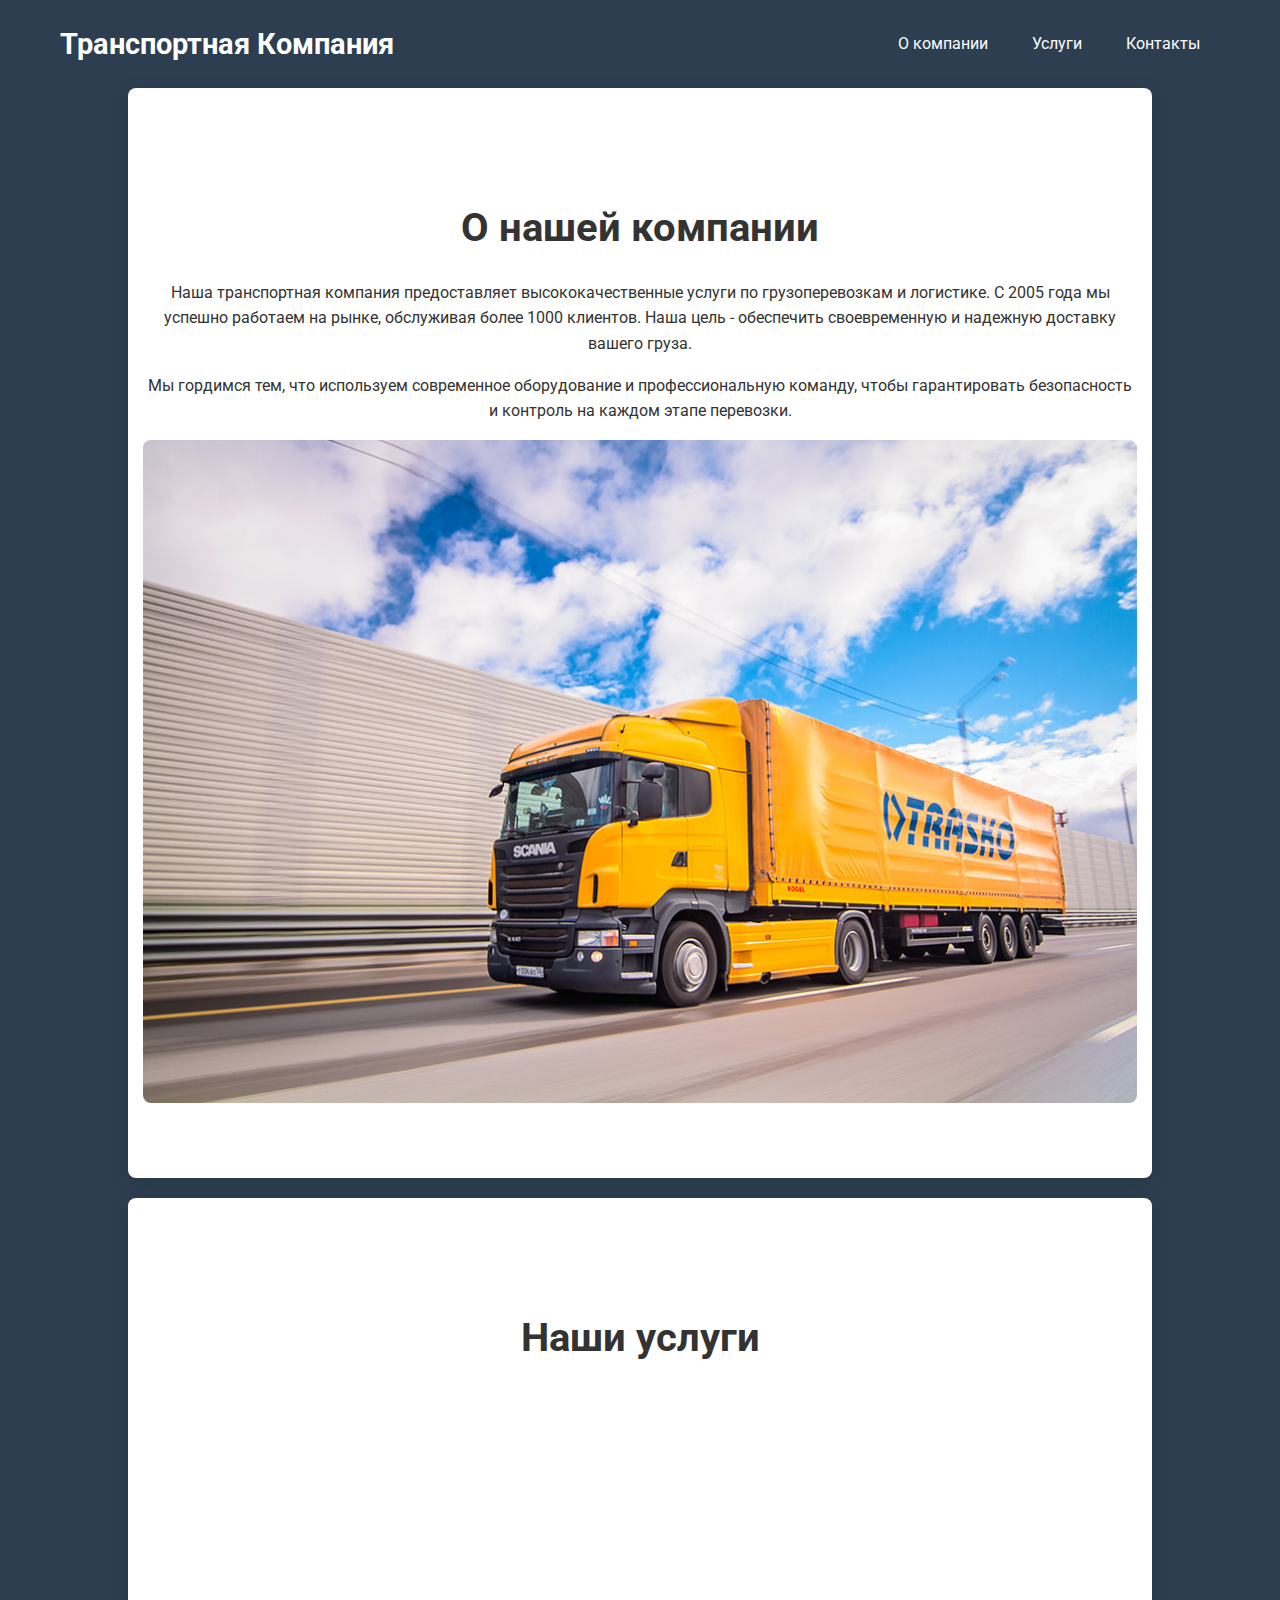
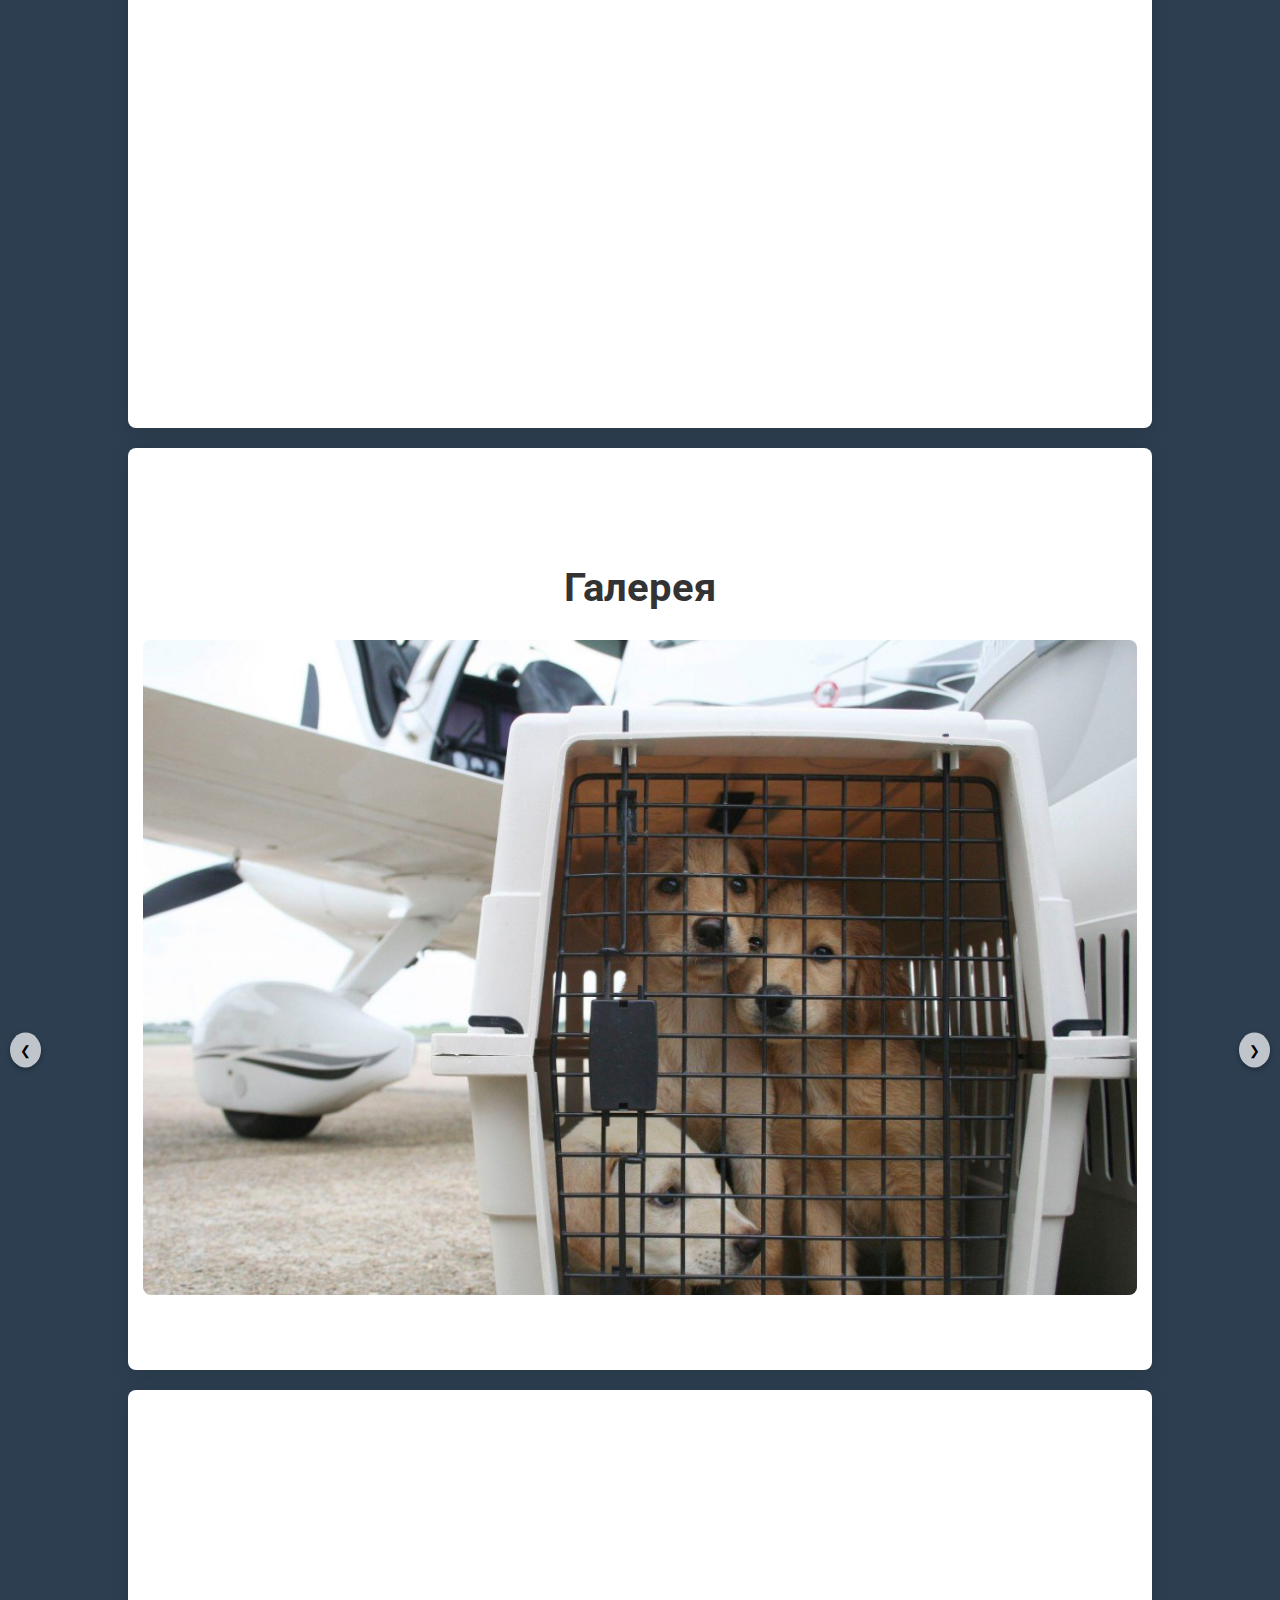
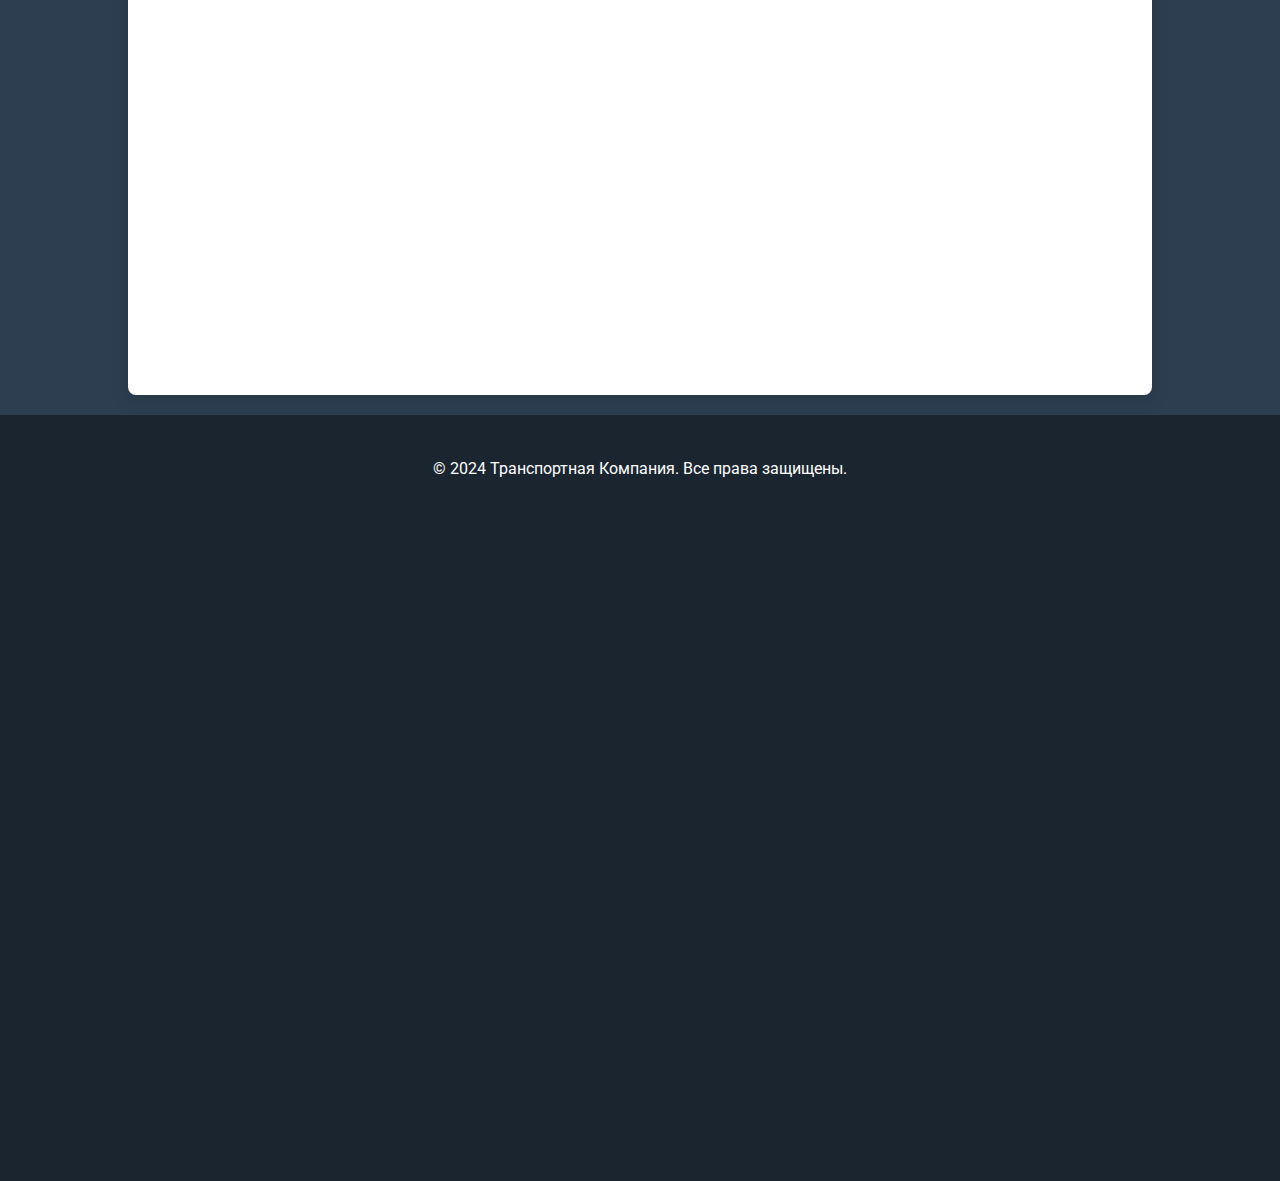
<file: транспортная компания/index.html>
<!DOCTYPE html>
<html lang="ru">
<head>
    <meta charset="UTF-8">
    <meta name="viewport" content="width=device-width, initial-scale=1.0">
    <title>Транспортная Компания</title>
    <link rel="stylesheet" href="main.css">
    <link rel="preconnect" href="https://fonts.googleapis.com">
    <link rel="preconnect" href="https://fonts.gstatic.com" crossorigin>
    <link href="https://fonts.googleapis.com/css2?family=Roboto:wght@400;700&display=swap" rel="stylesheet">
</head>
<body>
    <header>
        <div class="container header-container">
            <h1 class="logo">Транспортная Компания</h1>
            <nav>
                <ul>
                    <li><a href="./index.html">О компании</a></li>
                    <li><a href="./services.html">Услуги</a></li>
                    <li><a href="./contact.html">Контакты</a></li>
                </ul>
            </nav>
        </div>
    </header>

    <section id="about">
        <div class="container">
            <h2 class="hidden">О нашей компании</h2>
            <p class="hidden">Наша транспортная компания предоставляет высококачественные услуги по грузоперевозкам и логистике. С 2005 года мы успешно работаем на рынке, обслуживая более 1000 клиентов. Наша цель - обеспечить своевременную и надежную доставку вашего груза.</p>
            <p class="hidden">Мы гордимся тем, что используем современное оборудование и профессиональную команду, чтобы гарантировать безопасность и контроль на каждом этапе перевозки.</p>
            <img class="gallery-image hidden" src="./img/транспортная компания.jpg" alt="Транспортная Компания" >
        </div>
    </section>

    <section id="services">
        <div class="container">
            <h2>Наши услуги</h2>
            <div class="service-list">
                <div class="service-item hidden">
                    <h3>Грузоперевозки</h3>
                    <p>Мы предоставляем услуги по перевозке различных типов грузов. Наши водители имеют большой опыт и знают, как обеспечить безопасность вашего груза.</p>
                </div>
                <div class="service-item hidden">
                    <h3>Логистика</h3>
                    <p>Наша команда сможет спланировать и оптимизировать ваши грузовые перевозки, чтобы снизить затраты и повысить эффективность.</p>
                </div>
                <div class="service-item hidden">
                    <h3>Перевозка животных</h3>
                    <p>Мы также предлагаем услуги по безопасной перевозке домашних животных и других живых существ, обеспечивая комфорт для них на протяжении всей поездки.</p>
                </div>
                <div class="service-item hidden">
                    <h3>Складские услуги</h3>
                    <p>Обеспечиваем надежные складские услуги для хранения ваших товаров до момента доставки.</p>
                </div>
            </div>
        </div>
    </section>

    <section id="gallery">
        <div class="container">
            <h2>Галерея</h2> 
            <div class="carousel" id="carousel">
                <img src="./img/животные.jpg" alt="Грузовик 1" class="carousel-img active">
                <img src="./img/логистика.jpg" alt="Грузовик 2" class="carousel-img">
                <img src="./img/перевозки.webp" alt="Логистика" class="carousel-img">
                <img src="./img/транспортная компания.jpg" alt="Склад" class="carousel-img">
            </div>
            <button class="carousel-button carousel-button-left" id="prevBtn">❮</button>
            <button class="carousel-button carousel-button-right" id="nextBtn">❯</button>
        </div>
    </section>
    

    <section id="contact">
        <div class="container hidden">
            <h2>Связаться с нами</h2>
            <form id="contactForm">
                <label for="name">Имя:</label>
                <input type="text" id="name" name="name" required>
    
                <label for="email">Электронная почта:</label>
                <input type="email" id="email" name="email" required>
    
                <label for="message">Сообщение:</label>
                <textarea id="message" name="message" required></textarea>
    
                <button type="submit">Отправить</button>
            </form>
        </div>
        
        <!-- Модальное окно -->
        <div id="successModal" class="modal">
            <div class="modal-content">
                <span class="close-button">&times;</span>
                <p>Ваши данные успешно отправлены!</p>
            </div>
        </div>
    </section>

    

    <footer>
        <div class="container">
            <p>&copy; 2024 Транспортная Компания. Все права защищены.</p>
            <div class="map-container">
                <iframe src="https://yandex.ru/map-widget/v1/?um=constructor%3Ab9493637860a441e64ba3bbbc04ddc63fe0c51b138925cd23ec251e20b80e0ea&amp;source=constructor" frameborder="0" allowfullscreen></iframe>
            </div>
        </div>
    </footer>

    <script src="main.js"></script>
    <script src="scroll.js"></script>
    <script src="button.js"></script>
</body>
</html>
</file>
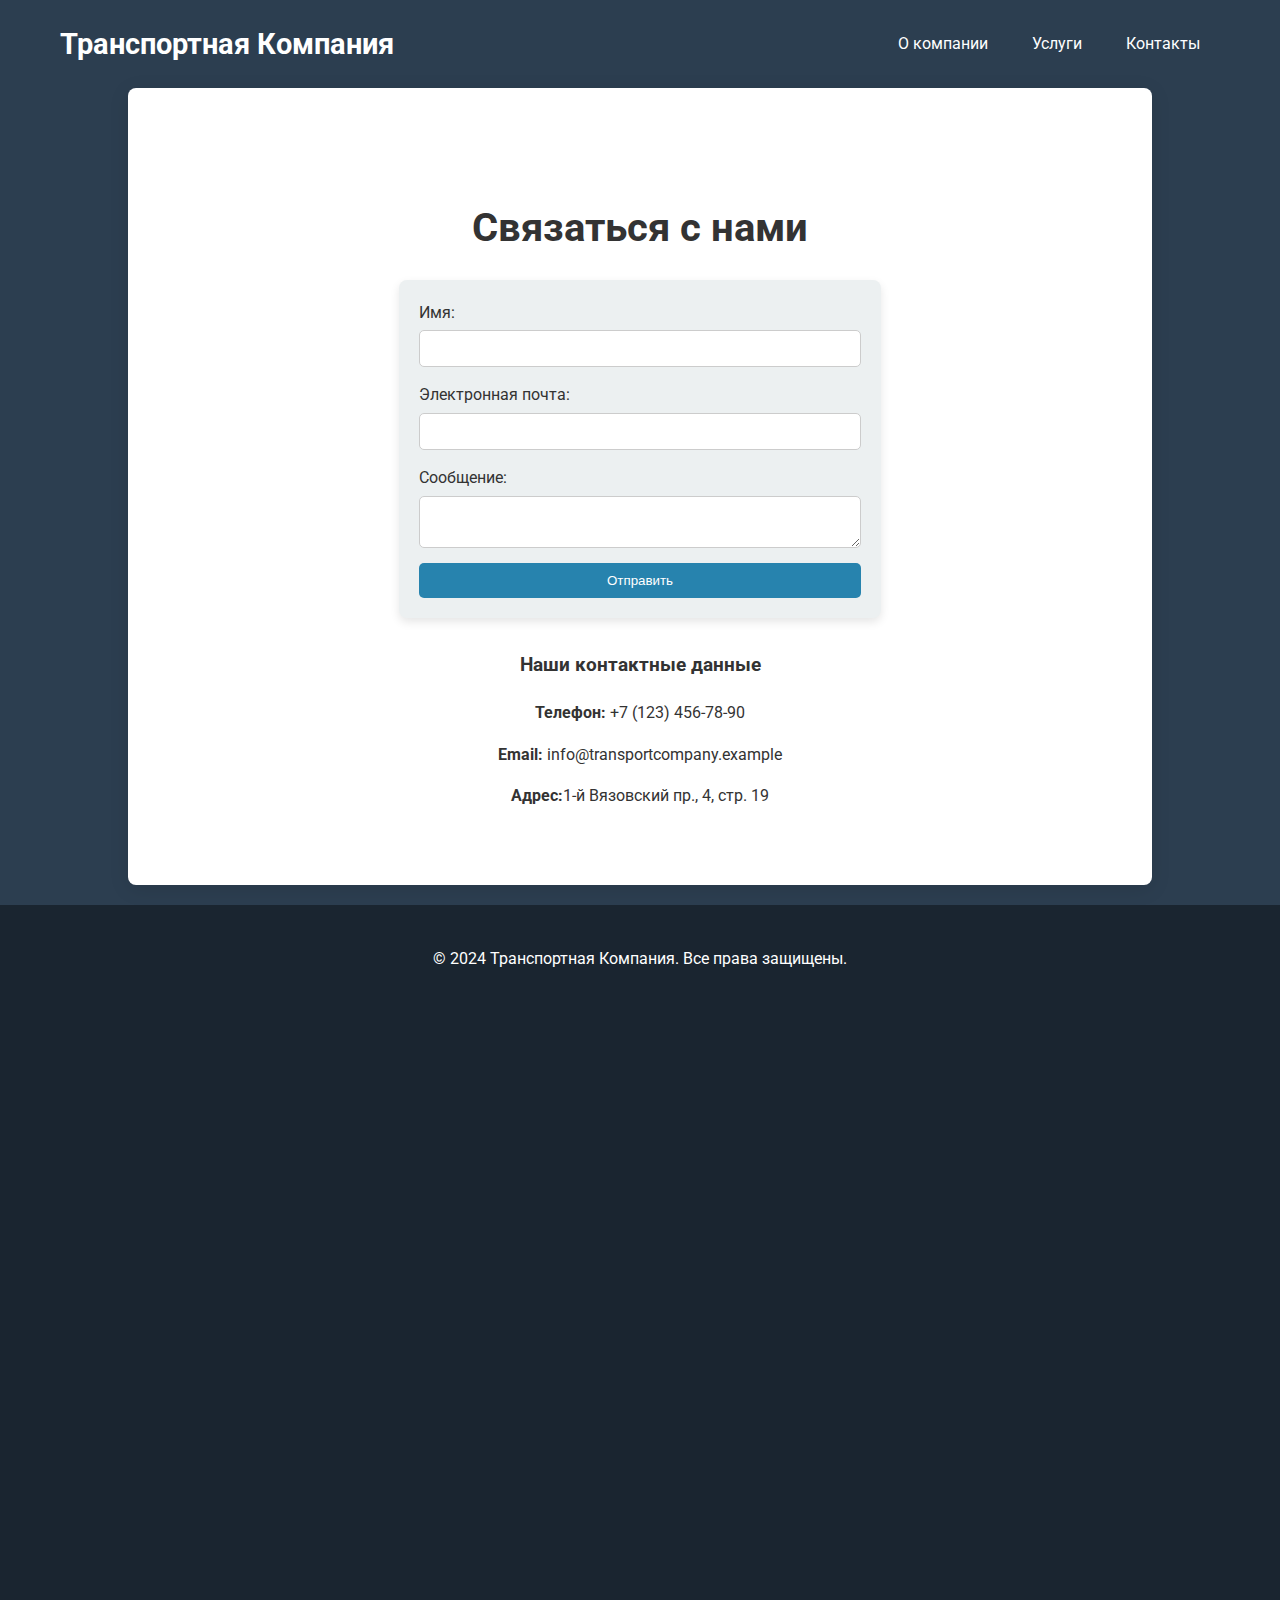
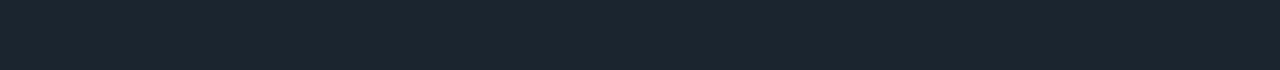
<file: транспортная компания/contact.html>
<!DOCTYPE html>
<html lang="ru">
<head>
    <meta charset="UTF-8">
    <meta name="viewport" content="width=device-width, initial-scale=1.0">
    <title>Контакты - Транспортная Компания</title>
    <link rel="stylesheet" href="main.css">
    <link rel="stylesheet" href="contact.css">
    <link rel="preconnect" href="https://fonts.googleapis.com">
    <link rel="preconnect" href="https://fonts.gstatic.com" crossorigin>
    <link href="https://fonts.googleapis.com/css2?family=Roboto:wght@400;700&display=swap" rel="stylesheet">
</head>
<body>
    <header>
        <div class="container header-container">
            <h1 class="logo">Транспортная Компания</h1>
            <nav>
                <ul>
                    <li><a href="./index.html">О компании</a></li>
                    <li><a href="./services.html">Услуги</a></li>
                    <li><a href="./contact.html">Контакты</a></li>
                </ul>
            </nav>
        </div>
    </header>

    <section id="contact">
        <div class="container hidden" style="width: 50%;">
            <h2>Связаться с нами</h2>
            <form id="contactForm">
                <label for="name">Имя:</label>
                <input type="text" id="name" name="name" required>
    
                <label for="email">Электронная почта:</label>
                <input type="email" id="email" name="email" required>
    
                <label for="message">Сообщение:</label>
                <textarea id="message" name="message" required></textarea>
    
                <button type="submit">Отправить</button>
            </form>
        </div>
        
        <!-- Модальное окно -->
        <div id="successModal" class="modal">
            <div class="modal-content">
                <span class="close-button">&times;</span>
                <p>Ваши данные успешно отправлены!</p>
            </div>
        </div>

            <h3>Наши контактные данные</h3>
            <p><strong>Телефон:</strong> +7 (123) 456-78-90</p>
            <p><strong>Email:</strong> info@transportcompany.example</p>
            <p><strong>Адрес:</strong>1-й Вязовский пр., 4, стр. 19</p>
        </div>
    </section>

    <footer>
        <div class="container">
            <p>&copy; 2024 Транспортная Компания. Все права защищены.</p>
            <div class="map-container">
                <iframe src="https://yandex.ru/map-widget/v1/?um=constructor%3Ab9493637860a441e64ba3bbbc04ddc63fe0c51b138925cd23ec251e20b80e0ea&amp;source=constructor" frameborder="0" allowfullscreen></iframe>
            </div>
        </div>
    </footer>
    <script src="main.js"></script>
    <script src="scroll.js"></script>
    <script src="button.js"></script>
</body>
</html>
</file>
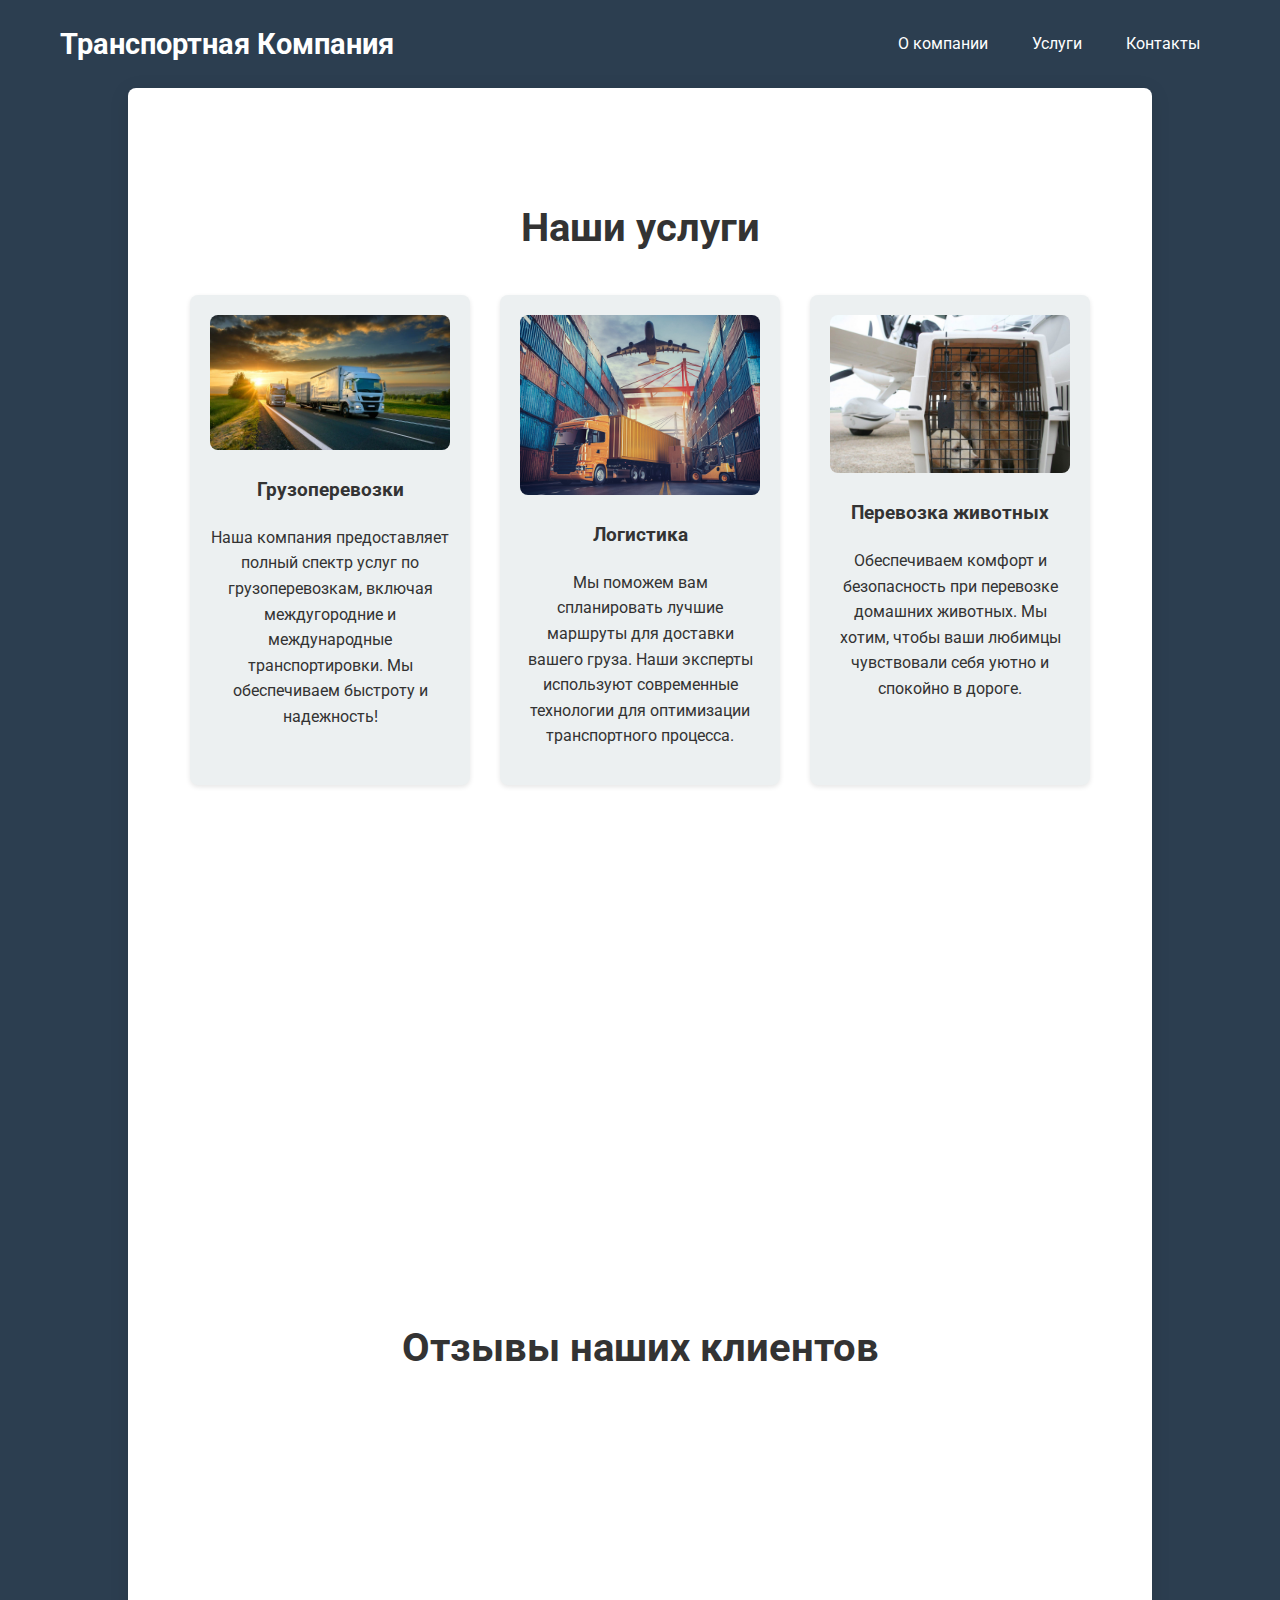
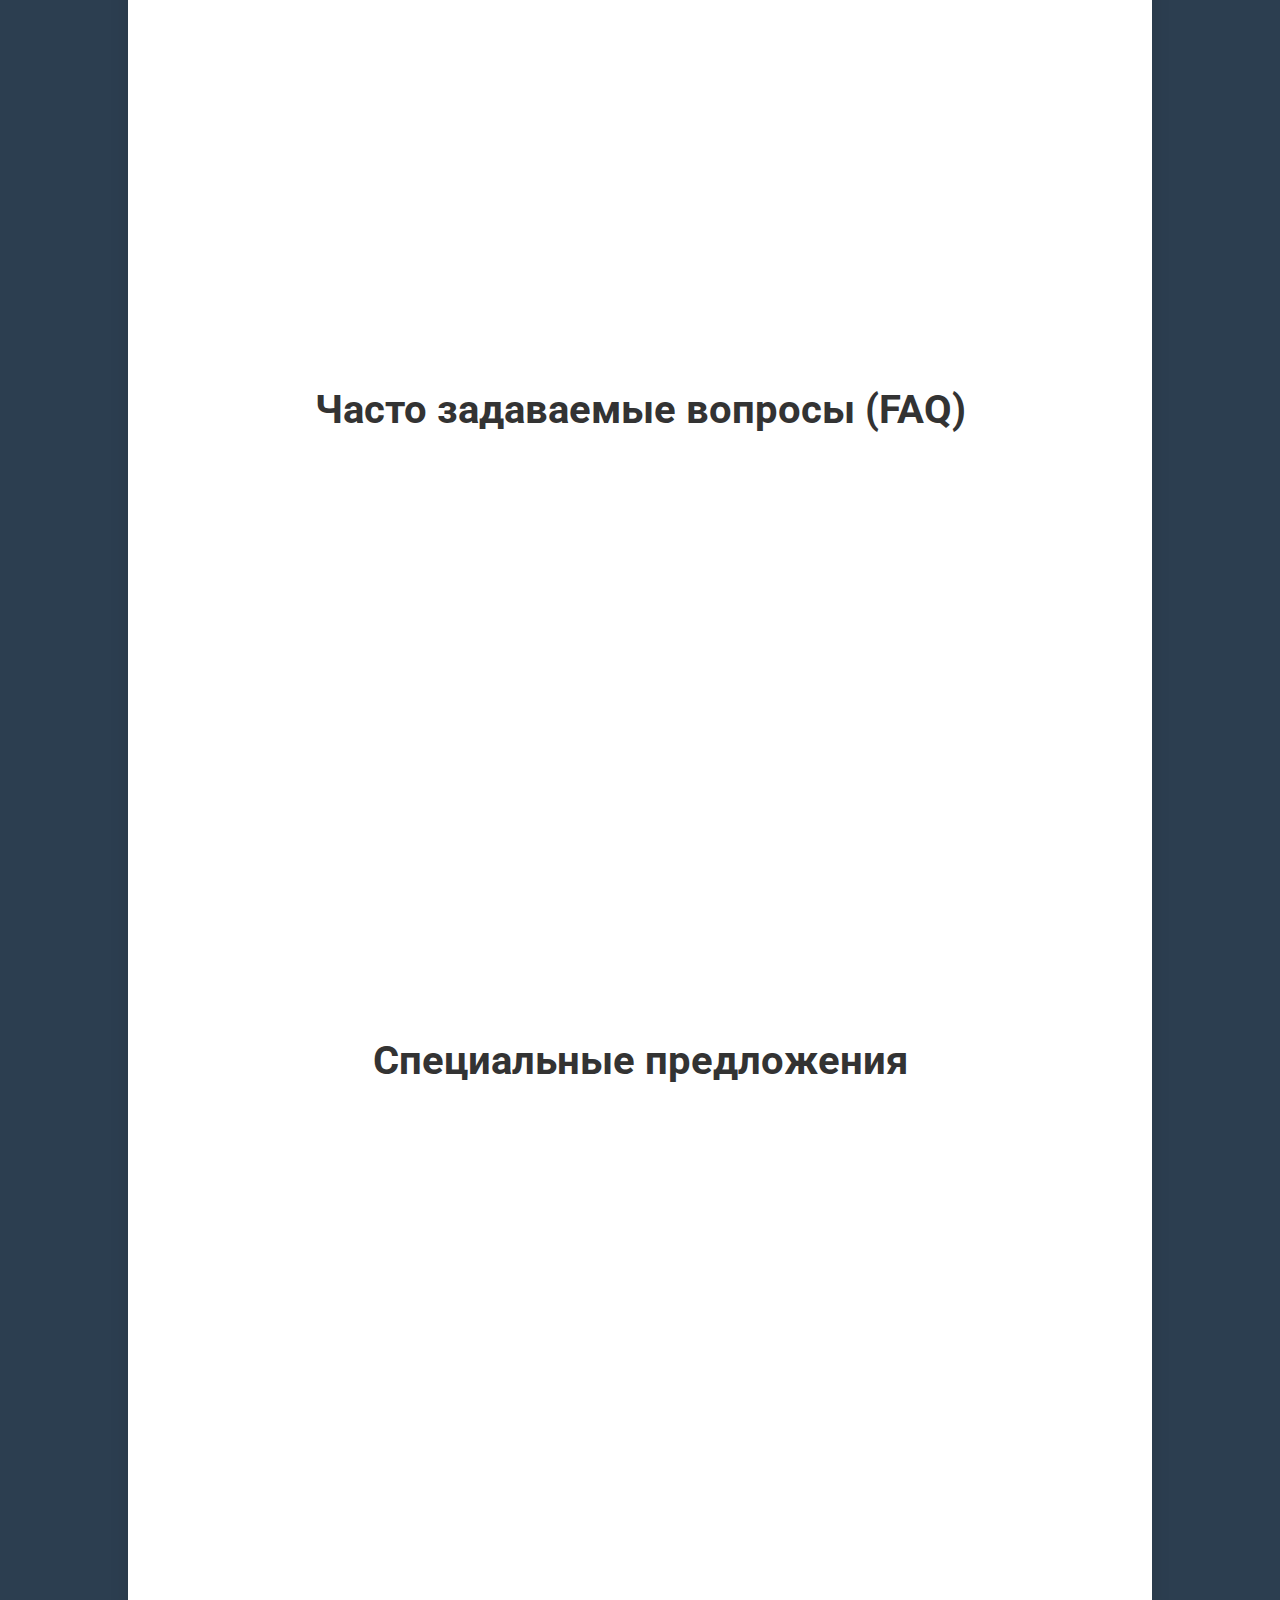
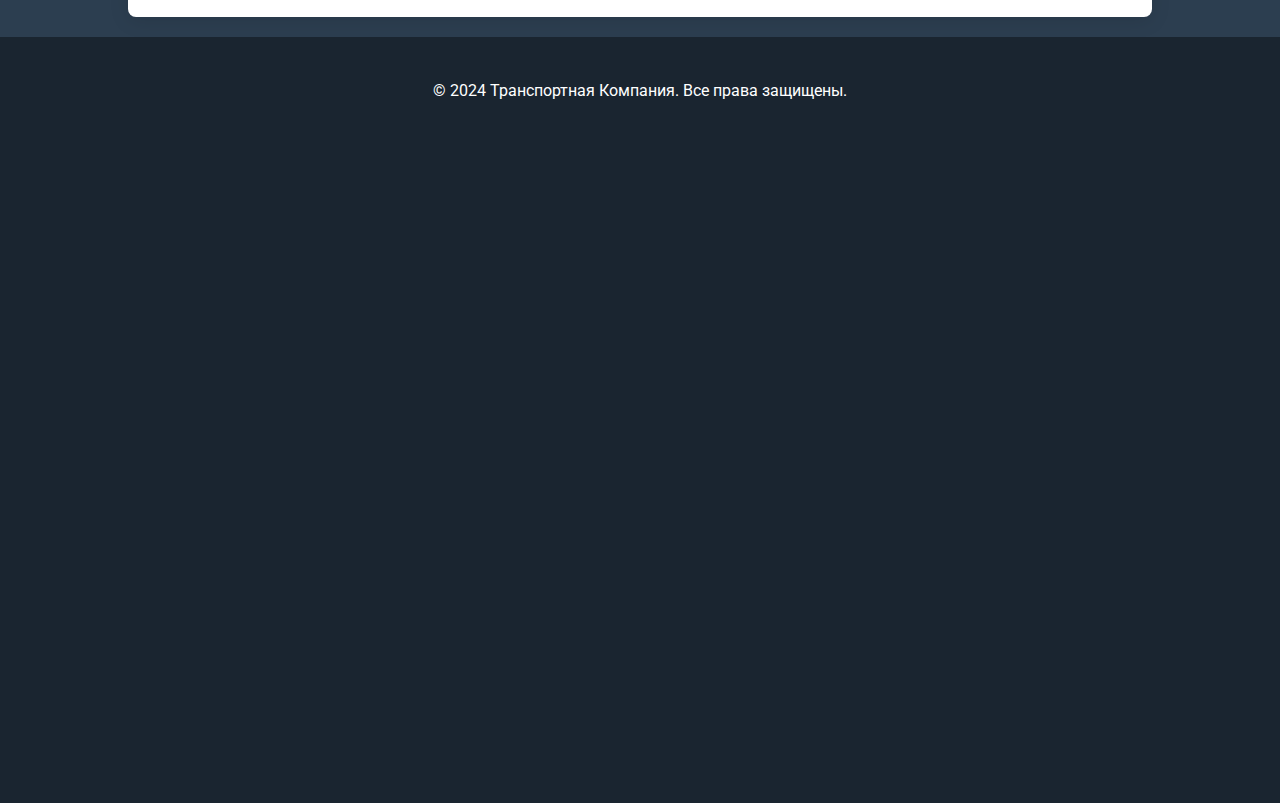
<file: транспортная компания/services.html>
<!DOCTYPE html>
<html lang="ru">
<head>
    <meta charset="UTF-8">
    <meta name="viewport" content="width=device-width, initial-scale=1.0">
    <title>Услуги - Транспортная Компания</title>
    <link rel="stylesheet" href="main.css">
    <link rel="stylesheet" href="services.css">
    <link rel="preconnect" href="https://fonts.googleapis.com">
    <link rel="preconnect" href="https://fonts.gstatic.com" crossorigin>
    <link href="https://fonts.googleapis.com/css2?family=Roboto:wght@400;700&display=swap" rel="stylesheet">
</head>
<body>
    <header>
        <div class="container header-container">
            <h1 class="logo">Транспортная Компания</h1>
            <nav>
                <ul>
                    <li><a href="./index.html">О компании</a></li>
                    <li><a href="./services.html">Услуги</a></li>
                    <li><a href="./contact.html">Контакты</a></li>
                </ul>
            </nav>
        </div>
    </header>

    <section id="services">
        <div class="container">
            <h2>Наши услуги</h2>
            <div class="service-list">
                <div class="service-item hidden">
                    <img src="./img/перевозки.webp" alt="Грузоперевозки" class="service-image">
                    <h3>Грузоперевозки</h3>
                    <p>Наша компания предоставляет полный спектр услуг по грузоперевозкам, включая междугородние и международные транспортировки. Мы обеспечиваем быстроту и надежность!</p>
                </div>
                <div class="service-item hidden">
                    <img src="./img/логистика.jpg" alt="Логистика" class="service-image">
                    <h3>Логистика</h3>
                    <p>Мы поможем вам спланировать лучшие маршруты для доставки вашего груза. Наши эксперты используют современные технологии для оптимизации транспортного процесса.</p>
                </div>
                <div class="service-item hidden">
                    <img src="./img/животные.jpg" alt="Перевозка животных" class="service-image">
                    <h3>Перевозка животных</h3>
                    <p>Обеспечиваем комфорт и безопасность при перевозке домашних животных. Мы хотим, чтобы ваши любимцы чувствовали себя уютно и спокойно в дороге.</p>
                </div>
                <div class="service-item hidden">
                    <img src="./img/склад.webp" alt="Складские услуги" class="service-image">
                    <h3>Складские услуги</h3>
                    <p>Предлагаем услуги временного хранения и складирования товаров. Наши склады полностью оборудованы для обеспечения безопасности ваших грузов.</p>
                </div>
            </div>

            <h2>Отзывы наших клиентов</h2>
            <div class="testimonials">
                <div class="testimonial-item hidden">
                    <p>"Чудесная компания! Очень доволен грузоперевозками. Все доставили вовремя и в целости!"</p>
                    <h4>- Иван Петров</h4>
                </div>
                <div class="testimonial-item hidden">
                    <p>"Отличный сервис по перевозке животных. Моя кошка была в безопасности и не испытывала стресса!"</p>
                    <h4>- Мария Смирнова</h4>
                </div>
                <div class="testimonial-item hidden">

                    <p>"Никогда не сталкивался с такими профессионалами в области логистики!"</p>
                    <h4>- Сергей Кузнецов</h4>
                </div>
            </div>

            <h2>Часто задаваемые вопросы (FAQ)</h2>
            <div class="faq">
                <div class="faq-item hidden">
                    <h3>Как заказать услуги грузоперевозки?</h3>
                    <p>Вы можете заполнить форму на нашем сайте или позвонить нам по указанному номеру. Мы свяжемся с вами для уточнения деталей.</p>
                </div>
                <div class="faq-item hidden">
                    <h3>Сколько времени занимает доставка?</h3>
                    <p>Время доставки зависит от расстояния и типа груза. Мы всегда предоставляют ориентировочные сроки при оформлении заказа.</p>
                </div>
                <div class="faq-item hidden">
                    <h3>Предоставляете ли вы услуги страхования грузов?</h3>
                    <p>Да, мы предлагаем различные варианты страхования, чтобы обеспечить безопасность вашего груза на время транспортировки.</p>
                </div>
            </div>

            <h2>Специальные предложения</h2>
            <div class="special-offers">
                <div class="offer-item hidden">
                    <h3>Скидка 10% на первые перевозки</h3>
                    <p>Если вы впервые пользуетесь нашими услугами, получите скидку 10% на первую грузоперевозку. Обязательно уточните это при заказе!</p>
                </div>
                <div class="offer-item hidden">
                    <h3>Бесплатная упаковка</h3>
                    <p>При заказе перевозки больших грузов мы предоставляем бесплатную упаковку для обеспечения их безопасности.</p>
                </div>
            </div>

        </div>
    </section>

    <footer>
        <div class="container">
            <p>&copy; 2024 Транспортная Компания. Все права защищены.</p>
            <div class="map-container">
                <iframe src="https://yandex.ru/map-widget/v1/?um=constructor%3Ab9493637860a441e64ba3bbbc04ddc63fe0c51b138925cd23ec251e20b80e0ea&amp;source=constructor" frameborder="0" allowfullscreen></iframe>
            </div>
        </div>
    </footer>
    <script src="main.js"></script>
    <script src="scroll.js"></script>
</body>
</html>
</file>
<file: транспортная компания/main.css>
* {
    box-sizing: border-box;
}

body {
    font-family: 'Roboto', sans-serif;
    margin: 0;
    padding: 0;
    line-height: 1.6;
    color: #333;
    background: #2c3e50;
}

.container {
    max-width: 1200px;
    margin: auto;
    padding: 15px;
    
}

.header-container {
    display: flex;
    justify-content: space-between;
    align-items: center;
    padding: 15px 20px;
    color: #ffffff;
    
}

.header-container h1.logo {
    margin: 0;
    font-size: 1.8em;
}

nav ul {
    list-style: none;
    padding: 0;
}

nav ul li {
    display: inline;
    margin: 0 20px;
}

nav ul li a {
    color: #ffffff;
    text-decoration: none;
    transition: color 0.3s;
}

nav ul li a:hover {
    color: #16a085;
}

section {
    padding: 60px 0;
    text-align: center;
    background: #ffffff;
    border-radius: 8px;
    box-shadow: 0 4px 20px rgba(0, 0, 0, 0.1);
    margin: 30px 0;
    width: 80%;
    margin: 0 auto;
    margin-bottom: 20px;
}

section h2 {
    font-size: 2.5em;
    margin-bottom: 20px;
}

.service-list {
    display: flex;
    flex-wrap: wrap;
    justify-content: center;
}

.service-item {
    background: #ecf0f1;
    margin: 15px;
    padding: 20px;
    border-radius: 8px;
    width: 280px;
    transition: transform 0.3s, box-shadow 0.3s;
    box-shadow: 0 2px 5px rgba(0, 0, 0, 0.1);
}

.service-item:hover {
    transform: scale(1.05);
    box-shadow: 0 5px 15px rgba(0, 0, 0, 0.2);
}

.carousel {
    position: relative;
    overflow: hidden;
    margin-top: 20px;
}

.carousel-img {
    display: none;
    width: 100%;
    border-radius: 8px;
}

.carousel-img.active {
    display: block;
}

.carousel-button {
    position: absolute;
    top: 50%;
    transform: translateY(-50%);
    background-color: rgba(255, 255, 255, 0.7);
    border: none;
    padding: 10px;
    cursor: pointer;
    border-radius: 50%;
    box-shadow: 0 2px 5px rgba(0, 0, 0, 0.3);
}

.carousel-button-left {
    margin-top: 2200px;
    left: 10px;
}

.carousel-button-right {
    margin-top: 2200px;
    right: 10px;
}


form {

    display: flex;
    flex-direction: column;
    background: #ecf0f1;
    padding: 20px;
    border-radius: 8px;
    box-shadow: 0 4px 10px rgba(0, 0, 0, 0.1);
}

form label {
    margin-bottom: 5px;
    text-align: left;
}

form input, 
form textarea {
    padding: 10px;
    margin-bottom: 15px;
    border: 1px solid #ccc;
    border-radius: 5px;
}

form button {
    padding: 10px;
    background: #2783ae;
    color: #ffffff;
    border: none;
    border-radius: 5px;
    cursor: pointer;
    transition: background 0.3s;
}

form button:hover {
    background: #218c54;
}

footer {
    text-align: center;
    padding: 10px 0;
    background: #1a2530;
    color: #ffffff;
}
.map-container {
    position: relative;
    width: 100%;
    padding-top: 56.25%;
    overflow: hidden;
    border-radius: 8px;

}

.map-container iframe {
    position: absolute;
    top: 0;
    left: 0;
    width: 100%;
    height: 80%;
}
.gallery-image {
    width: 100%;
    height: auto;
    display: block;
    border-radius: 8px;
}
.gallery-grid {
    display: grid;
    grid-template-columns: repeat(auto-fill, minmax(200px, 1fr));
    gap: 15px;
    margin-top: 20px;
}

.gallery-item {
    background: #ecf0f1;
    border-radius: 8px;
    overflow: hidden;
}

.gallery-image {
    width: 100%;
    height: auto;
    display: block;
    border-radius: 8px;
}

.gallery-item p {
    padding: 10px;
    text-align: center;
    font-weight: 600;
}
.service-image {
    width: 100%;
    height: auto;
    border-radius: 8px;
}
.hidden {
    opacity: 0;
    transform: translateY(20px);
    transition: opacity 0.6s ease, transform 1.2s ease;
}

.visible {
    opacity: 1;
    transform: translateY(0);
}
.modal {
    display: none;
    position: fixed;
    z-index: 1000;
    left: 0;
    top: 0;
    width: 100%;
    height: 100%;
    overflow: auto;
    background-color: rgba(0, 0, 0, 0.7);
}

.modal-content {
    background-color: #ffffff;
    margin: 15% auto;
    padding: 20px;
    border-radius: 8px;
    border: 2px solid #4CAF50;
    width: 300px;
    box-shadow: 0 4px 8px rgba(0, 0, 0, 0.2);
    text-align: center;
}

.close-button {
    color: #aaa;
    float: right;
    font-size: 24px;
    font-weight: bold;
}

.close-button:hover,
.close-button:focus {
    color: #4CAF50;
    text-decoration: none;
    cursor: pointer;
}

.modal-content p {
    margin: 15px 0;
    font-size: 16px;
    color: #333;
}
</file>
<file: транспортная компания/contact.css>
.contact-form {
    display: flex;
    flex-direction: column;
    max-width: 400px;
    margin: 20px auto;
    background: #ecf0f1;
    padding: 20px;
    border-radius: 8px;
    box-shadow: 0 2px 5px rgba(0, 0, 0, 0.1);
}

.contact-form label {
    margin-bottom: 5px;
    font-weight: 600;
}

.contact-form input, 
.contact-form textarea {
    margin-bottom: 15px;

    padding: 10px;
    border: 1px solid #bdc3c7;
    border-radius: 4px;
    width: 100%;
}

.contact-form button {
    padding: 10px;
    background-color: #3498db;
    color: white;
    border: none;
    border-radius: 4px;
    cursor: pointer;
}

.contact-form button:hover {
    background-color: #2980b9;
}
</file>
<file: транспортная компания/services.css>
.testimonials {
    display: flex;
    flex-direction: column;
    align-items: center;
    margin: 30px 0;
}

.testimonial-item {
    background: #ecf0f1;
    margin: 15px 0;
    padding: 15px;
    border-radius: 8px;
    width: 80%;
    box-shadow: 0 2px 5px rgba(0, 0, 0, 0.1);
}

.faq {
    margin: 30px 0; 
}

.faq-item {
    background: #ecf0f1;
    margin: 15px 0;
    padding: 15px;
    border-radius: 8px;
    
    box-shadow: 0 2px 5px rgba(0, 0, 0, 0.1);
}

.special-offers {
    display: flex;
    flex-direction: column;
    align-items: center;
    margin: 30px 0;
}

.offer-item {
    background: #ecf0f1;
    margin: 15px 0;
    padding: 15px;
    border-radius: 8px;
    width: 80%;
    box-shadow: 0 2px 5px rgba(0, 0, 0, 0.1);
}
</file>
